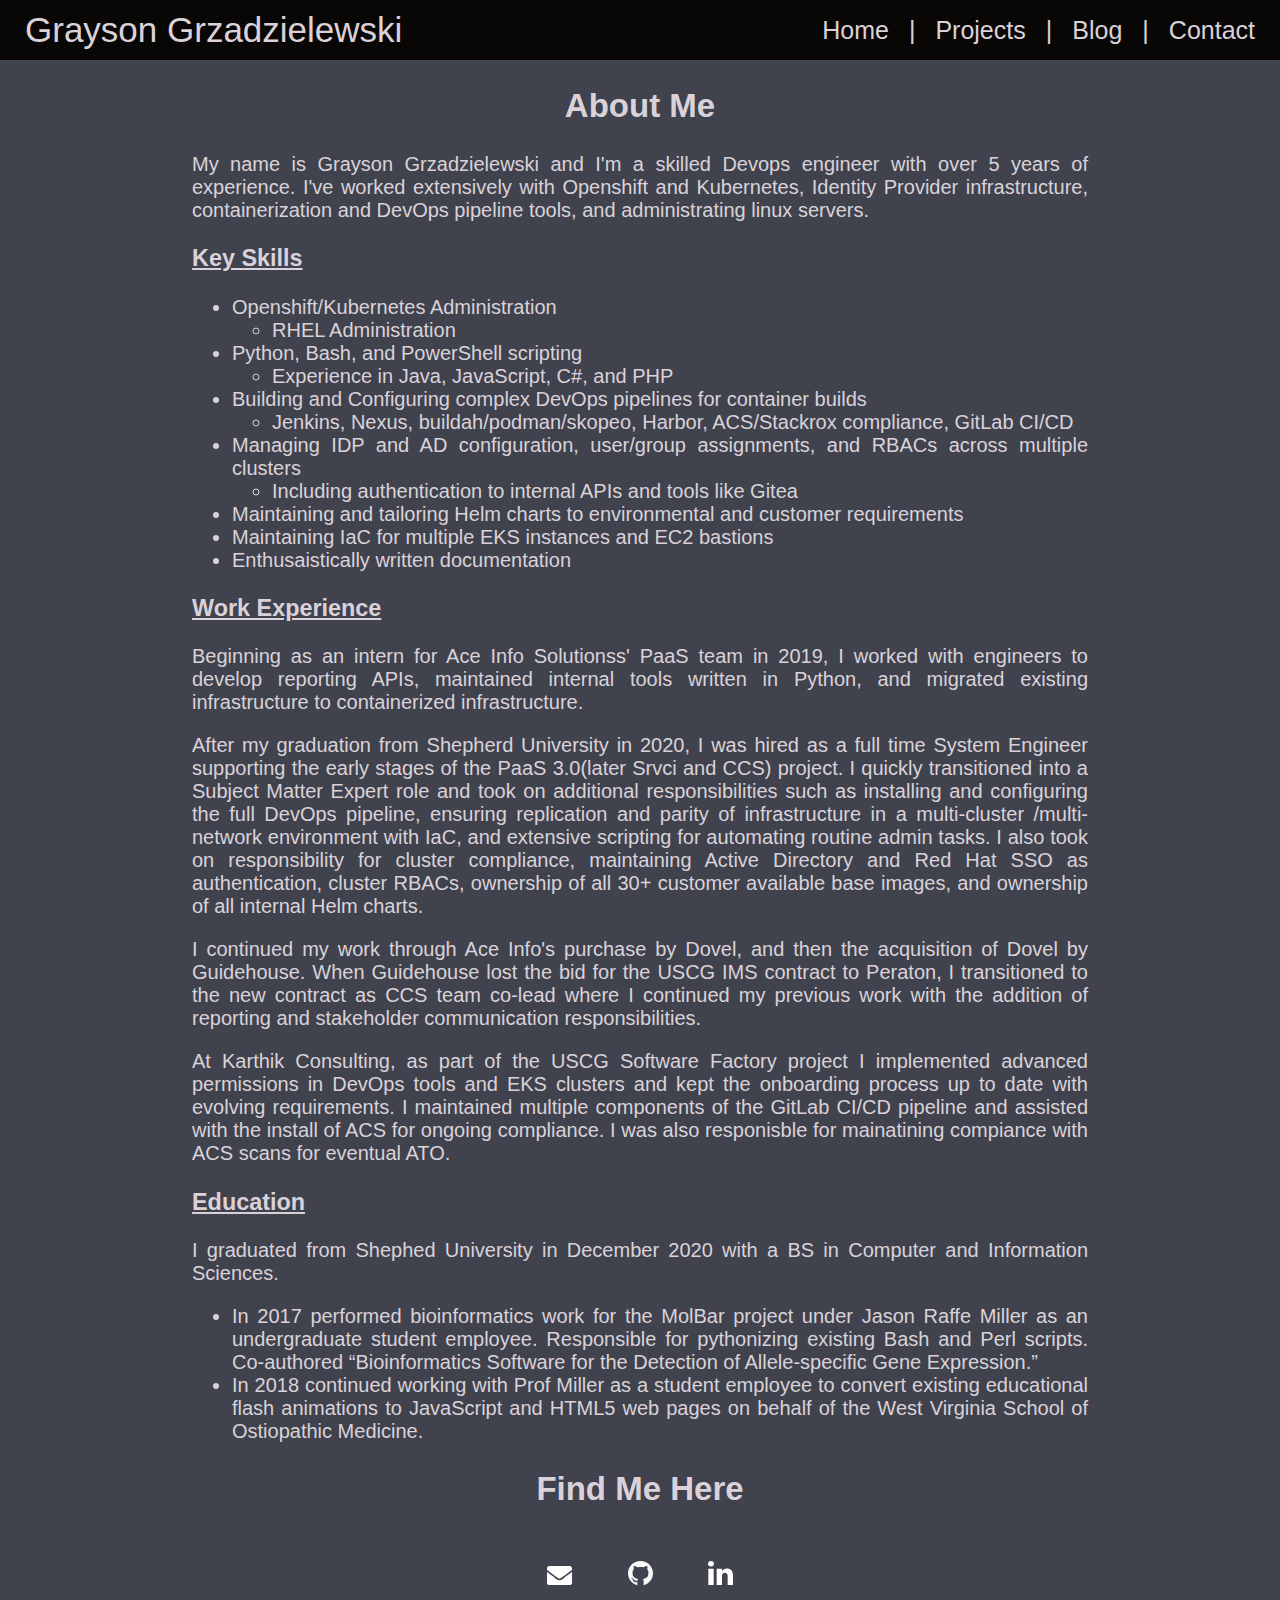
<file: index.html>
<!DOCTYPE html>
<html>
    <head>
        <meta charset="UTF-8">
        <title>👋 Home of Grayson Grzadzielewski</title>
        <link rel="stylesheet" type="text/css" href="/global.css">
    </head>

    <body>
        <div class="topnav">
            <div class="topnav-title">
                <a href="/index.html">
                    <span>Grayson Grzadzielewski</span>
                </a>
            </div>
            <div><span></span></div>
            <div class="topnav-nav">
                <nav>
                    <a href="/index.html">Home</a>
                    <span>|</span>
                    <a href="/projects/projects.html">Projects</a>
                    <span>|</span>
                    <a href="/blog/blog.html">Blog</a>
                    <span>|</span>
                    <a href="/contact/contact.html">Contact</a>
                </nav>
            </div>
        </div>
        <div class="main-content">
            <article>
                <h2>About Me</h2>
                <p>
                    My name is Grayson Grzadzielewski and I'm a skilled Devops engineer 
                    with over <span id="years-worked">5</span> years of experience. I've 
                    worked extensively with Openshift and Kubernetes, Identity Provider 
                    infrastructure, containerization and DevOps pipeline tools, and 
                    administrating linux servers.
                </p>

                <h3>Key Skills</h3>
                <ul>
                    <li>Openshift/Kubernetes Administration
                        <ul>
                            <li>RHEL Administration</li>
                        </ul>
                    </li>
                    <li>Python, Bash, and PowerShell scripting
                        <ul>
                            <li>Experience in Java, JavaScript, C#, and PHP</li>
                        </ul>
                    </li>
                    <li>Building and Configuring complex DevOps pipelines for container builds
                        <ul>
                            <li>Jenkins, Nexus, buildah/podman/skopeo, Harbor, ACS/Stackrox compliance, GitLab CI/CD</li>
                        </ul>
                    </li>
                    <li>Managing IDP and AD configuration, user/group assignments, and RBACs across multiple clusters
                        <ul>
                            <li>Including authentication to internal APIs and tools like Gitea</li>
                        </ul>
                    </li>
                    <li>Maintaining and tailoring Helm charts to environmental and customer requirements</li>
                    <li>Maintaining IaC for multiple EKS instances and EC2 bastions</li>
                    <li>Enthusaistically written documentation</li>
                </ul>

                <h3>Work Experience</h3>
                <p>
                    Beginning as an intern for Ace Info Solutionss' PaaS team in 2019,
                    I worked with engineers to develop reporting APIs, maintained internal
                    tools written in Python, and migrated existing infrastructure to 
                    containerized infrastructure.
                </p>
                <p>
                    After my graduation from Shepherd University in 2020, I was hired as 
                    a full time System Engineer supporting the early stages of the PaaS 
                    3.0(later Srvci and CCS) project. I quickly transitioned into a 
                    Subject Matter Expert role and took on additional responsibilities 
                    such as installing and configuring the full DevOps pipeline, 
                    ensuring replication and parity of infrastructure in a multi-cluster
                    /multi-network environment with IaC, and extensive scripting for 
                    automating routine admin tasks. I also took on responsibility for 
                    cluster compliance, maintaining Active Directory and Red Hat SSO as 
                    authentication, cluster RBACs, ownership of all 30+ customer 
                    available base images, and ownership of all internal Helm charts.
                </p>
                <p>
                    I continued my work through Ace Info's purchase by Dovel, and 
                    then the acquisition of Dovel by Guidehouse. When Guidehouse lost 
                    the bid for the USCG IMS contract to Peraton, I transitioned to the 
                    new contract as CCS team co-lead where I continued my previous work 
                    with the addition of reporting and stakeholder communication 
                    responsibilities.
                </p>
                <p>
                    At Karthik Consulting, as part of the USCG Software Factory project I 
                    implemented advanced permissions in DevOps tools and EKS clusters and
                    kept the onboarding process up to date with evolving requirements. I 
                    maintained multiple components of the GitLab CI/CD pipeline and 
                    assisted with the install of ACS for ongoing compliance. I was also
                    responisble for mainatining compiance with ACS scans for eventual ATO.
                </p>

                <h3>Education</h3>
                <p>
                    I graduated from Shephed University in December 2020 with a BS in
                    Computer and Information Sciences.
                </p>
                <ul>
                    <li>
                        In 2017 performed bioinformatics work for the MolBar project under
                        Jason Raffe Miller as an undergraduate student employee.
                        Responsible for pythonizing existing Bash and Perl scripts.
                        Co-authored “Bioinformatics Software for the Detection of 
                        Allele-specific Gene Expression.”
                    </li>
                    <li>
                        In 2018 continued working with Prof Miller as a student employee
                        to convert existing educational flash animations to JavaScript
                        and HTML5 web pages on behalf of the West Virginia School of
                        Ostiopathic Medicine.
                    </li>
                </ul>
            </article>
        
            <article>
                <h2>Find Me Here</h2>
                <div class="contact">
                    <div class="contact-info">
                        <a href="/contact/contact.html">
                            <img src="icons/email.svg" width="25">
                        </a>
                    </div>
                    <div class="contact-info">
                        <a href="https://github.com/GraysonGrzadzielewski">
                            <img src="icons/github.svg" width="25">
                        </a>
                    </div>
                    <div class="contact-info">
                        <a href="https://www.linkedin.com/in/grayson-grzadzielewski-649825232/">
                            <img src="icons/linkedin.svg" width="25">
                        </a>
                    </div>
                </div>
            </article>
        </div>
    </body>
</html>
</file>
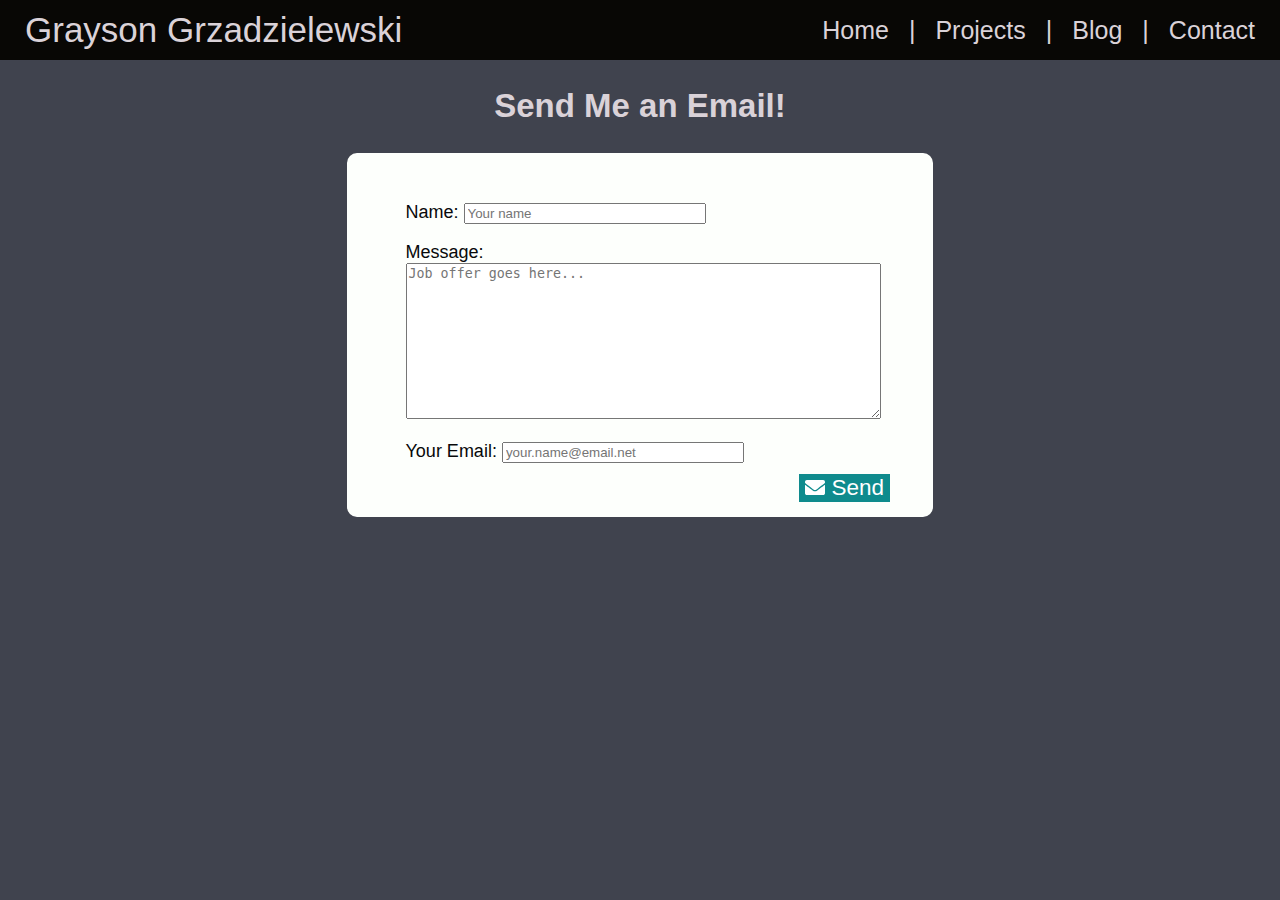
<file: contact/contact.html>
<!DOCTYPE html>
<html>
    <head>
        <meta charset="UTF-8">
        <title>📨 Contact Me</title>
        <link rel="stylesheet" type="text/css" href="/global.css">
        <link rel="stylesheet" type="text/css" href="/contact/contact.css">

    </head>
    <body>
        <div class="topnav">
            <div class="topnav-title">
                <a href="/index.html">
                    <span>Grayson Grzadzielewski</span>
                </a>
            </div>
            <div><span></span></div>
            <div class="topnav-nav">
                <nav>
                    <a href="/index.html">Home</a>
                    <span>|</span>
                    <a href="/projects/projects.html">Projects</a>
                    <span>|</span>
                    <a href="/blog/blog.html">Blog</a>
                    <span>|</span>
                    <a href="/contact/contact.html">Contact</a>
                </nav>
            </div>
        </div>
        <div class="main-content">
            <h2>Send Me an Email!</h2>
            <!--Based on https://github.com/dwyl/learn-to-send-email-via-google-script-html-no-server-->
            <form class="gform pure-form pure-form-stacked" method="POST" data-email="example@email.net" action="https://script.google.com/macros/s/AKfycbw4jk6V9IAw1x7kZsvwo0StDXOh8AX9XD9btPkOwfCDLJZKMnkMLoPCK4xket0euQ7YQA/exec">
                <div class="form-elements">
                    <fieldset class="pure-group">
                        <label for="name">Name: </label>
                        <input id="name" name="name" placeholder="Your name" />
                    </fieldset>

                    <fieldset class="pure-group">
                        <label for="message">Message: </label>
                        <textarea id="message" name="message" rows="10" placeholder="Job offer goes here..."></textarea>
                    </fieldset>

                    <fieldset class="pure-group">
                        <label for="email">Your Email:</label>
                        <input id="email" name="email" type="email" value=""required placeholder="your.name@email.net"/>
                    </fieldset>

                    <fieldset class="pure-group" style="display: none;">
                        <!--Don't care, keeping it because I'll get confused otherwise.-->
                        <label for="color">Favourite Color: </label>
                        <input id="color" name="color" value="green"/>
                    </fieldset>

                    <fieldset class="pure-group honeypot-field" style="display: none;">
                        <label for="honeypot">Spam Protection</label>
                        <input id="honeypot" name="honeypot" type="text" value="" />
                    </fieldset>

                    <button class="button-success pure-button button-xlarge">
                        <img src="/icons/email.svg">&nbsp;Send
                    </button>
                </div>

                <div class="thankyou_message" style="display:none;">
                    <h2><em>Thanks for contacting me!</em></h2>
                    <h2>I'll get back to you as soon as I can.</h2>
                </div>
            </form>
            <script data-cfasync="false" type="text/javascript" src="/form-submission-handler.js"></script>
        </div>
    </body>
</html>
</file>
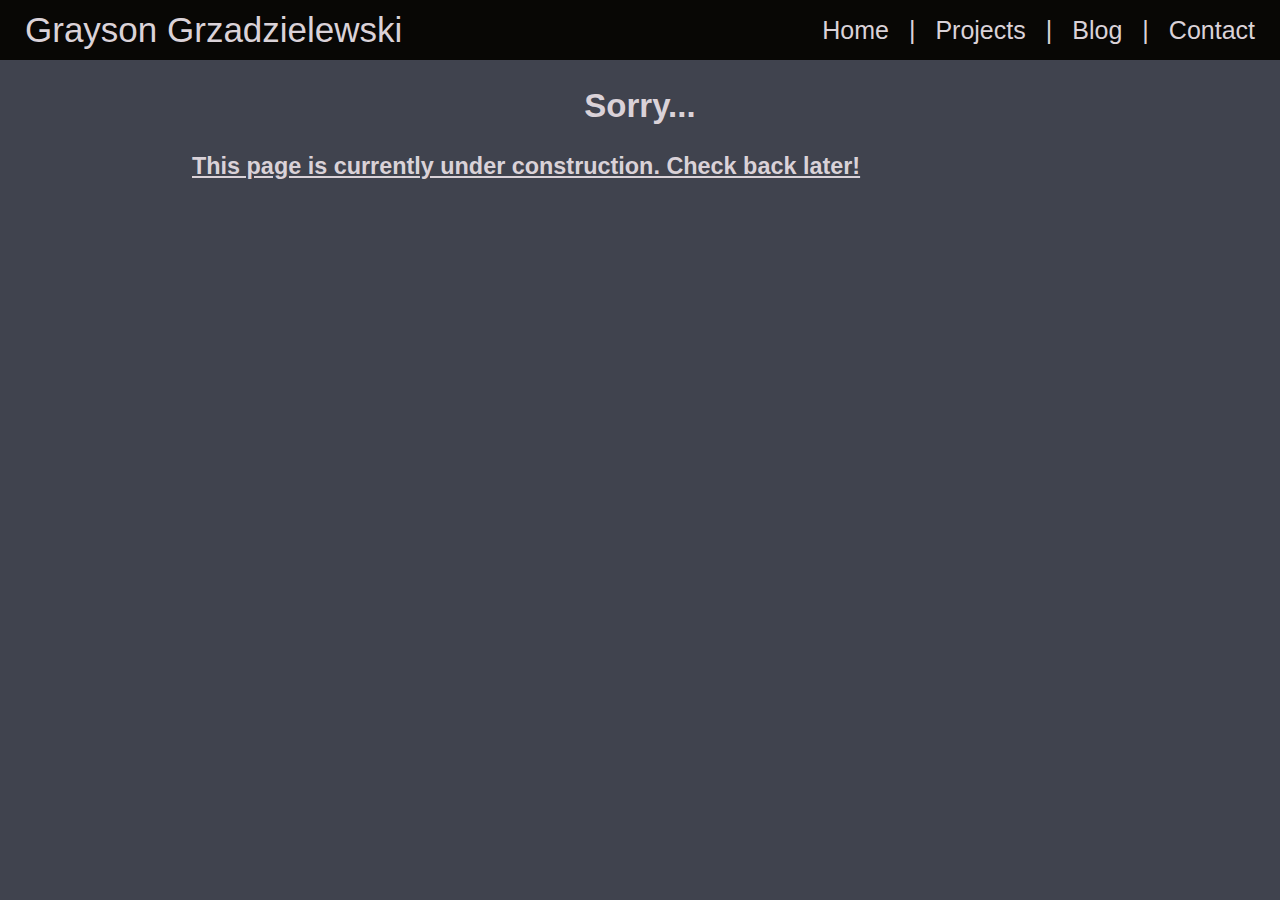
<file: error/under-construction.html>
<!DOCTYPE html>
<html>
    <head>
        <meta charset="UTF-8">
        <title>🚧 Under Construction</title>
        <link rel="stylesheet" type="text/css" href="/global.css">
    </head>

    <body>
        <div class="topnav">
            <div class="topnav-title">
                <a href="/index.html">
                    <span>Grayson Grzadzielewski</span>
                </a>
            </div>
            <div><span></span></div>
            <div class="topnav-nav">
                <nav>
                    <a href="/index.html">Home</a>
                    <span>|</span>
                    <a href="/projects/projects.html">Projects</a>
                    <span>|</span>
                    <a href="/blog/blog.html">Blog</a>
                    <span>|</span>
                    <a href="/contact/contact.html">Contact</a>
                </nav>
            </div>
        </div>
        <div class="main-content">
            <article>
                <h2>Sorry...</h2>
                <h3>This page is currently under construction. Check back later!</h3>
            </article>
        </div>
    </body>
</html>
</file>
<file: global.css>
/**https://coolors.co/08090a-14591d-14cc60-f34213-fdfffc
https://coolors.co/dad2d8-143642-0f8b8d-ec9a29-a8201a
*/
html {
    font-family: Helvetica, Arial, sans-serif;
    font-size: 18px;
    background-color: #40434E;
}
body {
    color: #DAD2D8;
    margin: 0px;
}

.topnav {
    background-color: #080705;
    text-align: center;
    margin: 0px;
    padding: 0px;
    top: 0px;
    width: 100%;
    position: sticky;
    justify-content: space-between;
    align-items: center;
    display: flex;
}
.topnav div {
    display: inline;
    padding: 10px 15px;
    margin: 0;
}
.topnav-title{
    font-size: 35px;
}
.topnav a {
    padding: 5px 10px;
}
.topnav a {
    text-decoration: none;
    color: inherit;
}
.topnav a:hover {
    color: #EC9A29;
}
.topnav nav span {
    margin: 5px;
    font-size: 25px;
}
.topnav-nav a {
    font-size: 25px;
}

.main-content{
    width: 70%;
    min-width: 550px;
    margin: auto;
}
h2 {
    text-align: center;
    font-size: 33px;
}
article {
    text-align: justify;
    display: block;
    font-size: 20px;
}
article h3 {
    text-decoration: underline;
}

.contact {
    text-align: center;
    padding: 25px;
}
.contact-info {
    display: inline;
    margin: 0;
    padding: 25px;
}
.contact-info a {
    text-decoration: none;
}
.contact-info img:hover {
    filter: invert(50%);
}
</file>
<file: contact/contact.css>
textarea {
width: 100%;
}
fieldset {
    border: none;
}
form {
    margin: 10px auto;
    padding: 40px;
    background: #FDFFFC;
    border-color: #FDFFFC;
    border-style:solid;
    border-radius: 10px;
    color: #08090A;
    min-width: 500px;
    width: 50%
}
.button-success {
color: white;
border: none;
background: #0F8B8D;
}
.button-xlarge {
font-size: 125%;
}
button img {
    width: 20px
}
button {
float: right;
}
button:hover {
    background: #143642;
}
#name, #email {
width: 50%;
}
.honeypot-field {
display: none;
}
</file>
